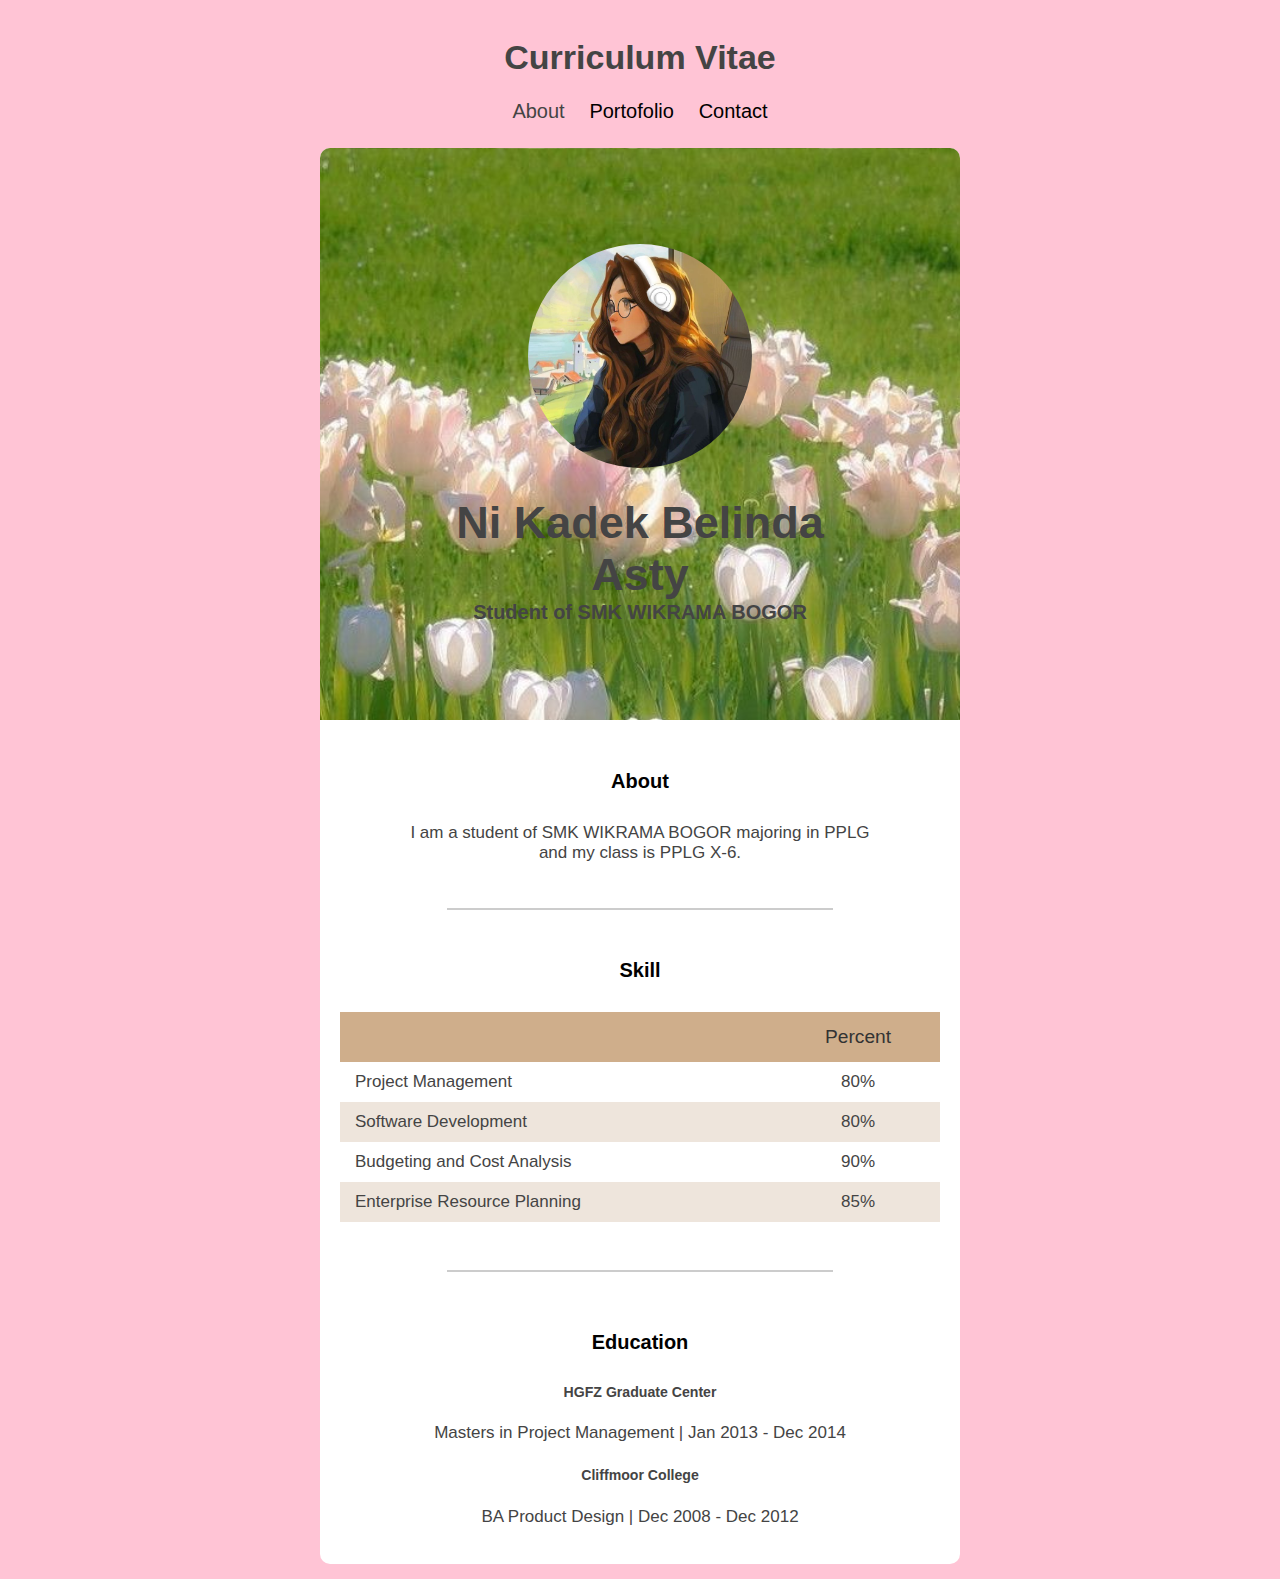
<file: index.html>
<!DOCTYPE html>
<html>

<head>
  <meta charset="utf-8">
  <title>CV - Asty</title>
  <link rel="stylesheet" type="text/css" href="style.css">
</head>

<body>
  <div class="container">
    <!-- Judul Halaman -->
    <h1>Curriculum Vitae</h1>
    <!-- Navbar -->
    <div class="navbar">
      <ul type="square" class="list-nav">
        <li><a href="#" class="active">About</a></li>
        <li><a href="portofolio.html">Portofolio</a></li>
        <li><a href="contact.html">Contact</a></li>
      </ul>
    </div>
    <!-- Konten -->
    <div class="content">
      <!-- Profil -->
      <div id="content-img">
        <div class="content1">
          <img src="img/profile.png">
          <h2 class="content-header"> Ni Kadek Belinda Asty</h2>
          <p class="content-text">
            <b>Student of SMK WIKRAMA BOGOR</b>
          </p>
        </div>
      </div>
      <!-- Deskripsi Singkat -->
      <section class="section section-small">
        <h2 class="section-header">About</h2>
        <p>I am a student of SMK WIKRAMA BOGOR majoring in PPLG and my 
          class is PPLG X-6.</p>
      </section>
      <hr>
      <!-- Table -->
      <section class="section">
        <h2 class="section-header">Skill</h2>
        <div class="responsive-table">
          <table>
            <tr class="tr-header">
              <th>&nbsp;</th>
              <th>Percent</th>
            </tr>
            <tr>
              <td class="text-left">Project Management</td>
              <td>80%</td>
            </tr>
            <tr>
              <td class="text-left">Software Development</td>
              <td>80%</td>
            </tr>
            <tr>
              <td class="text-left">Budgeting and Cost Analysis</td>
              <td>90%</td>
            </tr>
            <tr>
              <td class="text-left">Enterprise Resource Planning</td>
              <td>85%</td>
            </tr>
          </table>
        </div>
      </section>
      <hr>
      <!-- List Pendidikan -->
      <section class="section section-small">
        <h2 class="section-header">Education</h2>
        <h5>HGFZ Graduate Center</h5>
        <p>Masters in Project Management | Jan 2013 - Dec 2014</p>
        <h5>Cliffmoor College</h5>
        <p>BA Product Design | Dec 2008 - Dec 2012</p>
      </section>
    </div>
    <footer>
</file>
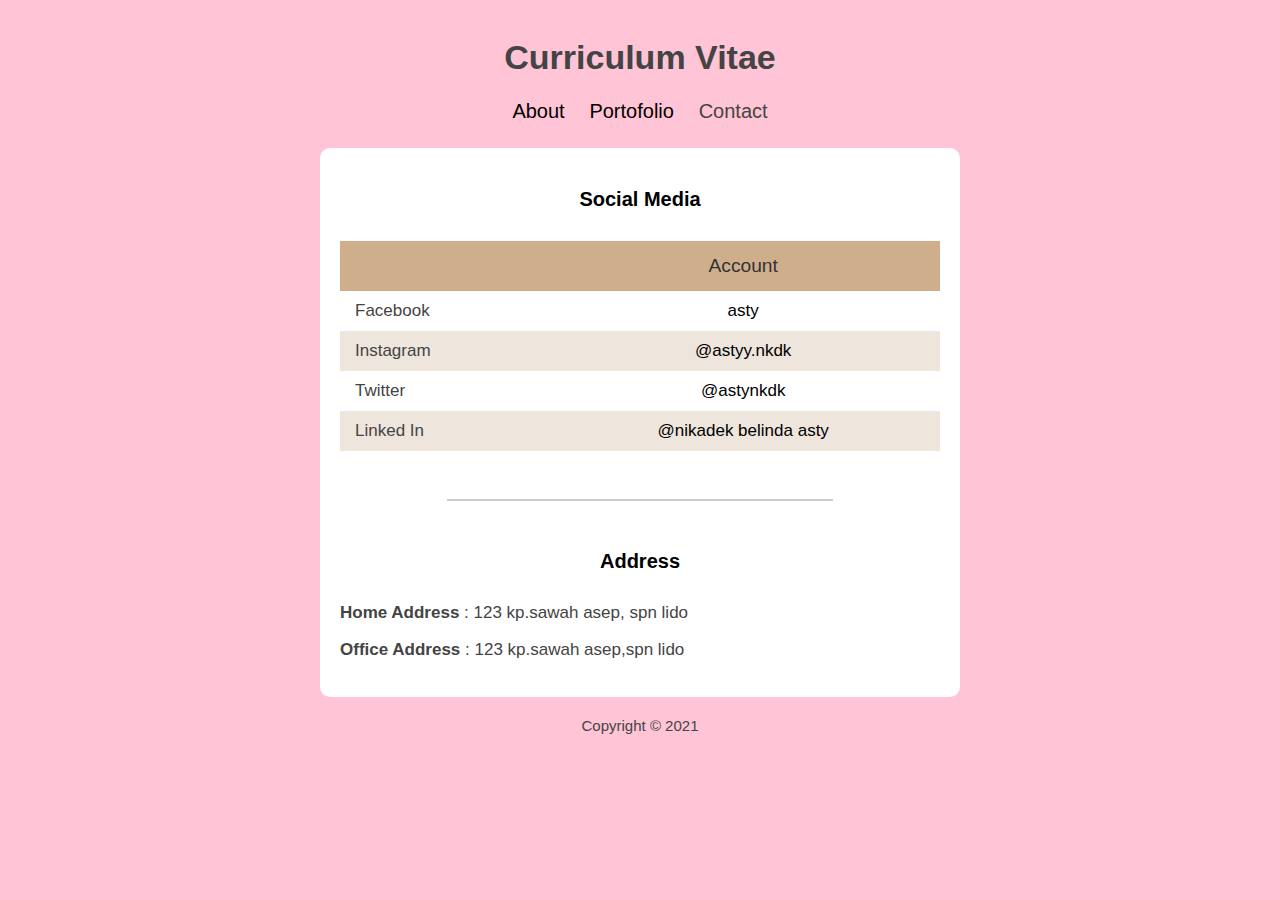
<file: contact.html>
<!DOCTYPE html>
<html>
<head>
    <meta charset="utf-8">
    <title>Personal Web</title>
    <link rel="stylesheet" type="text/css" href="style.css">
</head>
<body>
    <div class="container">
        <div class="header">
            <h1 class="text-header">Curriculum Vitae</h1>
    </div>
    <div class="navbar">
        <ul class="list-nav">
            <li><a href="index.html">About</a></li>
            <li><a href="portofolio.html">Portofolio</a></li>
            <li><a href="#" class="active">Contact</a></li>
        </ul>
    </div>
    <div class="content">
     <!-- Social Media -->
     <section class="section">
      <h2 class="section-header">Social Media</h2>
       <div class="responsive-table">
        <table>
            <tr class="tr-header">
                <th>&nbsp;</th>
                <th>Account</th>
            </tr>
            <tr>
                <td class="text-left">Facebook</td>
                <td>
                <a href="facebook.com">asty</a>
                </td>
            </tr>
            <tr>
                <td class="text-left">Instagram</td>
                <td>
                <a href="instagram.com">@astyy.nkdk</a>
                </td>
            </tr>
            <tr>
                <td class="text-left">Twitter</td>
                <td>
                <a href="twitter.com">@astynkdk</a>
                </td>
            </tr>
            <tr>
                <td class="text-left">Linked In</td>
                <td>
                    <a href="linkedin.com.com">@nikadek belinda asty</a>
                </td>
            </tr>
        </table>
    </div>
</section>
<hr>
<!-- Contact -->
<section class="section">
    <h2 class="section-header">Address</h2>
    <p><b>Home Address </b>: 123 kp.sawah asep, spn lido</p>
    <p><b>Office Address </b>: 123 kp.sawah asep,spn lido</p>
</section>
</div>
<footer>
    <p class="footer-text">Copyright &copy; 2021</p>
</footer>
</div>
</body>
</html>
</file>
<file: style.css>
body {
    background-color:  #FFC4D5;
    color: #444444;
    font-family: "Open Sans", Arial;
    font-size: 17px;
    padding: 15px;
    margin: 0;
}

.container {
    max-width: 640px;
    margin-left: auto;
    margin-right: auto;
}

h1 { text-align: center; }

.navbar {
    text-align: center;
    margin-bottom: 25px;
}

.list-nav {
    padding: 0;
    margin: 0;
}

.list-nav li {
    display: inline-block;
    list-style: none;
    margin-left: 10px;
    margin-right: 10px;
}

.list-nav a { font-size: 20px; }
.list-nav li a.active { color: #444444; }
a:hover { color: #444444; }

a {
color: black;
text-decoration:none;
}

.content {
    background-color: #ffffff;
    border-radius: 10px;
}

.content-header{ margin-bottom: 0; }

.content-text {
    font-size: 20px;
    margin: 0;
}

#content-img {
    background-image: url(img/header.jpg);
    background-position: center;
    background-size: cover;
    min-height: 400px;
    text-align: center;
    border-top-left-radius: 10px;
    border-top-right-radius: 10px;
}

#content-img img {
    max-width: 50%;
    margin-bottom: -15px;
    border-radius: 50%;
}

.content1 {
    padding: 15%;
    font-size: 30px;
}

.section {
    padding-top: 10px;
    padding-left: 20px;
    padding-right: 20px;
    padding-bottom: 20px;
}

.section-small {
    max-width: 490px;
    margin-left: auto;
    margin-right: auto;
    padding-top: 20px;
    text-align: center;
}

.section-header {
    color: black;
    text-align: center;
    font-size: 20px;
    margin-top: 30px;
    margin-bottom: 30px;
}

hr {
    width: 60%;
    border: 0.5px solid #ccc;
}

table {
    width: 100%;
    border-spacing: 0;
    padding-bottom: 20px;
}

th {
    color: #333333;
    font-weight: 400;
    font-size: 1.2rem;
    padding-left: 15px;
    padding-right: 15px;
}

td {
    text-align: center;
    padding: 10px 15px;
}

.text-left { text-align: left; }
tr:nth-child(odd) { background-color: #eee5dc; }

tr.tr-header {
    background-color: #cfae8b;
    height: 50px;
}

.footer-text {
 font-size: 15px;
margin-top: 20px;
margin-bottom: 20px;
text-align: center;
}
</file>
